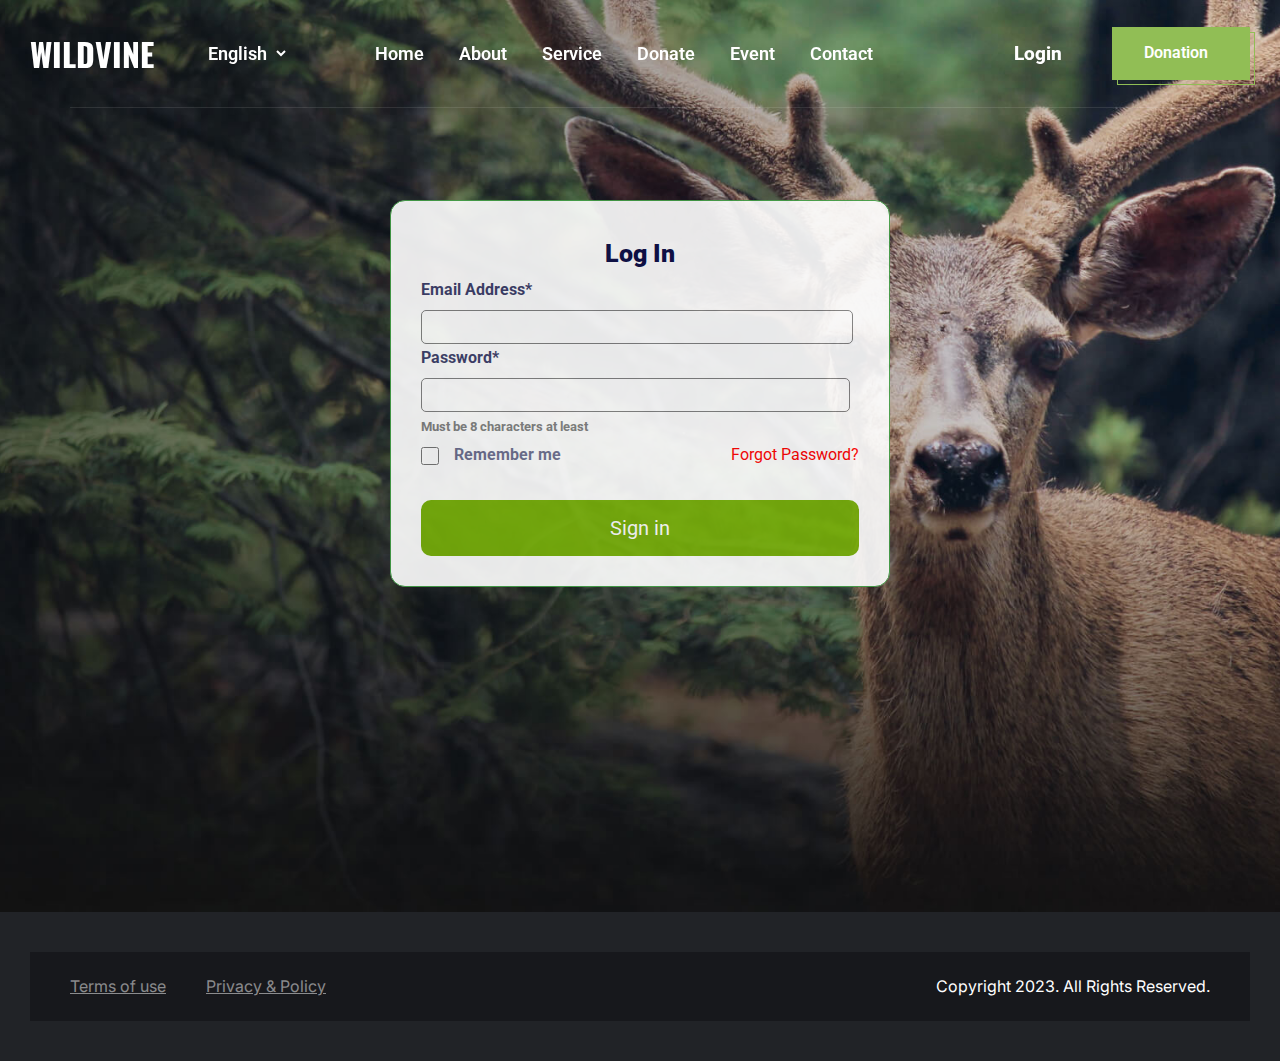
<file: iogin.html>
<!DOCTYPE html>
<html lang="en">

<head>
    <meta charset="UTF-8">
    <meta http-equiv="X-UA-Compatible" content="IE=edge">
    <meta name="viewport" content="width=device-width, initial-scale=1.0">
    <title>Wildvine - Give Love for Saving World Animals</title>

    <!-- 
      - favicon
    -->
    <link rel="shortcut icon" href="./favicon.svg" type="image/svg+xml">
    <!-- 
      - custom css link
    -->
    <link rel="stylesheet" href="./assets/css/style.css">

    <!-- 
      - google font link
    -->
    <link rel="preconnect" href="https://fonts.googleapis.com">
    <link rel="preconnect" href="https://fonts.gstatic.com" crossorigin>
    <link
        href="https://fonts.googleapis.com/css2?family=Inter:wght@400;500;600&family=Roboto:wght@300;400;500;700&family=Oswald:wght@600&display=swap"
        rel="stylesheet">
</head>

<body>

    <header class="header" data-header>
        <div class="container">

            <h1>
                <a href="#" class="logo">Wildvine</a>
            </h1>

            <select name="language" class="lang-switch">

                <option value="english">English</option>
                <option value="french">French</option>
                <option value="spanish">Spanish</option>

            </select>

            <button class="nav-open-btn" aria-label="Open Menu" data-nav-open-btn>
                <ion-icon name="menu-outline"></ion-icon>
            </button>

            <nav class="navbar" data-navbar>

                <button class="nav-close-btn" aria-label="Close Menu" data-nav-close-btn>
                    <ion-icon name="close-outline"></ion-icon>
                </button>

                <a href="#" class="logo">Wildvine</a>

                <ul class="navbar-list">

                    <li>
                        <a href="./index.html" class="navbar-link" data-nav-link>
                            <span>Home</span>

                            <ion-icon name="chevron-forward-outline" aria-hidden="true"></ion-icon>
                        </a>
                    </li>

                    <li>
                        <a href="./index.html#about" class="navbar-link" data-nav-link>
                            <span>About</span>

                            <ion-icon name="chevron-forward-outline" aria-hidden="true"></ion-icon>
                        </a>
                    </li>

                    <li>
                        <a href="./index.html#service" class="navbar-link" data-nav-link>
                            <span>Service</span>

                            <ion-icon name="chevron-forward-outline" aria-hidden="true"></ion-icon>
                        </a>
                    </li>

                    <li>
                        <a href="./index.html#donate" class="navbar-link" data-nav-link>
                            <span>Donate</span>

                            <ion-icon name="chevron-forward-outline" aria-hidden="true"></ion-icon>
                        </a>
                    </li>

                    <li>
                        <a href="./index.html#event" class="navbar-link" data-nav-link>
                            <span>Event</span>

                            <ion-icon name="chevron-forward-outline" aria-hidden="true"></ion-icon>
                        </a>
                    </li>

                    <li>
                        <a href="./contact.html" class="navbar-link" data-nav-link>
                            <span>Contact</span>

                            <ion-icon name="chevron-forward-outline" aria-hidden="true"></ion-icon>
                        </a>
                    </li>

                </ul>

            </nav>

            <div class="header-action">


                <button class="search-btn" aria-label="Search">
                    <ion-icon name="search-outline"></ion-icon>
                </button>


            </div>


            <div class="login-button">

                <a href="./iogin.html">Login</a>
            </div>

            <button class="btn btn-primary">
                <span>Donation</span>

                <ion-icon name="heart-outline" aria-hidden="true"></ion-icon>
            </button>


        </div>

        </div>
    </header>
    <main>
        <article>
            <main>
                <article>

                    <!-- 
    - contact
  -->

                    <section class="hero" id="home">
                        <div class="container ">
                            <div class="login-form-BG">

                                <!-- open -->
                                <section class="login-section">
                                    <h4 class="log-in-header">Log In</h4>
                                    <form class="login-form">

                                        <div class="InputContainer">
                                            <label class="label">Email Address*</label>
                                            <input class="input" type="text">
                                        </div>
                                        <div class="InputContainer">
                                            <label class="label">Password*</label>
                                            <div class="PasswordInputContainer">
                                                <input class="input" type="password">

                                            </div>
                                            <label class="PasswordLabel">Must be 8 characters at least</label>
                                        </div>
                                        <div class="InputContainer RememberForgotContainer">
                                            <div class="RememberMeContainer">
                                                <input type="checkbox" class="CheckboxInput">
                                                <label style="padding-left: 5px;"><b>Remember me</b></label>
                                            </div>
                                            <div class="ForgotPasswordContainer"><a>Forgot Password?</a></div>
                                        </div>
                                </section>
                                <section class="ButtonsContainer">
                                    <div class="SignInButtonContainer">
                                        <button class="SigninButton">Sign in</button>
                                    </div>






                                    </form>

                                </section>



                                <!-- close -->
                            </div>


                        </div>
                    </section>

                </article>
            </main>

        </article>
    </main>

    <!-- 
    - #FOOTER
  -->

    <footer class="footer">
        <div class="container">
            <ul class="footer-list">
                <li>
                    <a href="#" class="footer-link">Terms of use</a>
                </li>
                <li>
                    <a href="#" class="footer-link">Privacy & Policy</a>
                </li>
            </ul>

            <p class="copyright">
                Copyright 2023. All Rights Reserved.
            </p>

        </div>
    </footer>
</body>

</html>
</file>
<file: assets/css/style.css>
/*-----------------------------------*\
  #style.css
\*-----------------------------------*/

/**
 * copyright 2022 codewithsadee
 */





/*-----------------------------------*\
  #CUSTOM PROPERTY
\*-----------------------------------*/

:root {

  /**
   * colors
   */

  --bright-yellow-crayola: hsl(40, 100%, 50%);
  --medium-turquoise: hsl(172, 48%, 59%);
  --silver-chalice: hsl(0, 0%, 70%);
  --eerie-black-1: hsl(0, 0%, 13%);
  --eerie-black-2: hsl(0, 0%, 15%);
  --eerie-black-3: hsl(228, 10%, 10%);
  --raisin-black: hsl(220, 8%, 14%);
  --granite-gray: hsl(0, 0%, 38%);
  --sonic-silver: hsl(0, 0%, 47%);
  --pistachio_50: hsla(86, 45%, 54%, 0.5);
  --baby-powder: hsl(86, 41%, 97%);
  --light-gray: hsl(0, 0%, 80%);
  --pistachio: hsl(86, 45%, 54%);
  --platinum: hsl(0, 0%, 91%);
  --cultured: hsl(0, 0%, 94%);
  --white-60: hsla(0, 0%, 100%, 0.6);
  --white_50: hsla(0, 0%, 100%, 0.5);
  --white_10: hsla(0, 0%, 100%, 0.1);
  --white: hsl(0, 0%, 100%);
  --black: hsl(0, 0%, 0%);
  --jet: hsl(0, 0%, 18%);

  /**
   * typography
   */

  --ff-oswald: 'Oswald', sans-serif;
  --ff-inter: 'Inter', sans-serif;
  --ff-roboto: 'Roboto', sans-serif;

  --fs-1: 13rem;
  --fs-2: 4rem;
  --fs-3: 3.5rem;
  --fs-4: 3rem;
  --fs-5: 2.4rem;
  --fs-6: 2.2rem;
  --fs-7: 2rem;
  --fs-8: 1.8rem;
  --fs-9: 1.5rem;
  --fs-10: 1.4rem;

  --fw-300: 300;
  --fw-500: 500;
  --fw-600: 600;
  --fw-700: 700;

  /**
   * spacing
   */

  --section-padding: 80px;

  /**
   * shadow
   */

  --card-shadow: 0 5px 20px -8px hsla(0, 0%, 0%, 0.15);

  /**
   * transition
   */

  --transition-1: 0.05s ease;
  --transition-2: 0.25s ease;
  --cubic-in: cubic-bezier(0.51, 0.03, 0.64, 0.28);
  --cubic-out: cubic-bezier(0.33, 0.85, 0.4, 0.96);

}





/*-----------------------------------*\
  #RESET
\*-----------------------------------*/

*,
*::before,
*::after {
  margin: 0;
  padding: 0;
  box-sizing: border-box;
}

li { list-style: none; }

a {
  text-decoration: none;
  color: inherit;
}

a,
img,
span,
time,
input,
strong,
button,
ion-icon { display: block; }

img { height: auto; }

ion-icon { pointer-events: none; }

input,
button {
  background: none;
  border: none;
  font: inherit;
}

input { width: 100%; }

button { cursor: pointer; }

:focus-visible { outline-offset: 4px; }

::selection { background-color: var(--white_10); }

html {
  font-family: var(--ff-roboto);
  color: var(--granite-gray);
  font-size: 10px;
  scroll-behavior: smooth;
}

body {
  background-color: var(--white);
  font-size: 1.6rem;
  line-height: 1.8;
  overflow-x: hidden;
}

::-webkit-scrollbar { width: 13px; }

::-webkit-scrollbar-track { background-color: hsl(0, 0%, 95%); }

::-webkit-scrollbar-thumb { background-color: var(--pistachio); }





/*-----------------------------------*\
  #REUSED STYLE
\*-----------------------------------*/

.container { padding-inline: 15px; }

.section-subtitle {
  color: var(--color, var(--pistachio));
  font-size: var(--fs, var(--fs-8));
  font-family: var(--ff, var(--ff-roboto));
  font-weight: var(--fw-600);
  display: flex;
  align-items: center;
  gap: 10px;
}

.h1,
.h2 { font-weight: var(--fw-300); }

.h2,
.h3 { line-height: 1.6; }

.h2 {
  font-size: var(--fs-3);
  color: var(--eerie-black-2);
}

.h3 {
  font-size: var(--fs-5);
  color: var(--eerie-black-2);
}

.h4 {
  color: var(--white);
  font-size: var(--fs-6);
}

.btn {
  position: relative;
  background-color: var(--btn-bg, var(--pistachio));
  color: var(--white);
  font-weight: var(--fw-600);
  padding: 12px 32px;
  display: flex;
  align-items: center;
  gap: 10px;
  transition: var(--transition-2);
}

.btn ion-icon {
  --ionicon-stroke-width: 55px;
  font-size: 1.8rem;
}

.btn:not(.btn-outline)::after {
  content: "";
  position: absolute;
  inset: 0;
  border: 1px solid var(--btn-bg, var(--pistachio));
  transform: translate(5px, 5px);
  transition: var(--transition-2);
}

.btn:is(:hover, :focus)::after { transform: translate(0, 0); }

.btn-secondary { --btn-bg: var(--black); }

.btn-secondary:is(:hover, :focus) { --btn-bg: var(--pistachio); }

.btn-outline {
  border: 2px solid var(--white);
  background-color: transparent;
}

.btn-white {
  --btn-bg: var(--platinum);
  color: var(--black);
}

.section { padding-block: var(--section-padding); }

.w-100 { width: 100%; }

.section-text { line-height: 2; }

.img-cover {
  width: 100%;
  height: 100%;
  object-fit: cover;
}




/*-----------------------------------*\
  #HEADER
\*-----------------------------------*/

.lang-switch,
.header-action { display: none; }

.header {
  position: fixed;
  top: 0;
  left: 0;
  width: 100%;
  background-color: transparent;
  padding-block: 18px;
  z-index: 4;
}

.header::after {
  content: "";
  position: absolute;
  bottom: 0;
  left: 50%;
  transform: translateX(-50%);
  width: calc(100% - 140px);
  height: 1px;
  background-color: var(--white_10);
}

.header.active {
  background-color: var(--eerie-black-1);
  box-shadow: 0 0 10px hsla(0, 0%, 0%, 0.8);
}

.header.active::after { display: none; }

.header .container {
  display: flex;
  justify-content: space-between;
  align-items: center;
  gap: 50px;
}

.logo {
  color: var(--white);
  font-family: var(--ff-oswald);
  font-size: 3.2rem;
  text-transform: uppercase;
}

.nav-open-btn {
  color: var(--white);
  font-size: 3.8rem;
}

.navbar {
  position: fixed;
  background-color: var(--eerie-black-1);
  top: 100%;
  left: 0;
  width: 100%;
  height: 100%;
  outline: 1px solid var(--white_10);
  display: flex;
  flex-direction: column;
  z-index: 1;
  visibility: hidden;
  transition: 0.25s var(--cubic-in);
}

.navbar.active {
  transform: translateY(-100%);
  visibility: visible;
  transition: 0.5s var(--cubic-out);
}

.nav-close-btn {
  color: var(--white);
  font-size: 2.4rem;
  position: absolute;
  top: 15px;
  right: 15px;
}

.nav-close-btn ion-icon { --ionicon-stroke-width: 60px; }

.navbar > .logo {
  font-size: 4rem;
  width: max-content;
  margin-inline: auto;
  margin-block-start: 50px;
}

.navbar-list {
  max-width: 400px;
  width: 100%;
  margin: auto;
  padding-inline: 10px;
  opacity: 0;
  transition: 0.5s ease;
  transition-delay: 0s;
}

.navbar.active .navbar-list {
  opacity: 1;
  transition-delay: 0.25s;
}

.navbar-link {
  color: var(--white);
  font-size: var(--fs-9);
  font-weight: var(--fw-500);
  text-transform: uppercase;
  display: flex;
  justify-content: space-between;
  align-items: center;
  padding-inline: 10px 15px;
  padding-block: 8px;
  transition: var(--transition-1);
}

.navbar-link:is(:hover, :focus) { background-color: var(--pistachio); }





/*-----------------------------------*\
  #HERO
\*-----------------------------------*/

.hero {
  background-color: var(--eerie-black-1);
  color: var(--white);
  min-height: 700px;
  padding-block: 120px 60px;
  display: grid;
  align-items: center;
}

.hero .section-subtitle {
  --color: var(--white);
  --ff: var(--ff-inter);
  --fs: var(--fs-7);
}

.hero-title {
  font-size: var(--fs-2);
  margin-block: 30px;
  line-height: 1.2;
}

.hero-text {
  font-family: var(--ff-inter);
  font-size: var(--fs-8);
  letter-spacing: -1px;
  max-width: 50ch;
  margin-block-end: 30px;
}





/*-----------------------------------*\
  #FEATURES
\*-----------------------------------*/

.features {
  padding-block-start: 0;
  background-color: var(--eerie-black-1);
}

.features-list {
  display: grid;
  gap: 30px;
}

.features-item {
  display: flex;
  align-items: flex-start;
  gap: 25px;
}

.features-item .item-icon {
  color: var(--pistachio);
  font-size: 5.5rem;
  margin-block-start: 10px;
} 

.features-item .item-icon ion-icon { --ionicon-stroke-width: 25px; }

.features-item .item-title { margin-block-end: 10px; }

.features-item .item-text {
  max-width: 25ch;
  color: var(--white_50);
  font-size: var(--fs-9);
}





/*-----------------------------------*\
  #ABOUT
\*-----------------------------------*/

.about { padding-block-start: 120px; }

.about-banner {
  position: relative;
  max-width: max-content;
  margin-block-end: 30px;
}

.deco-title {
  font-size: var(--fs-1);
  font-weight: var(--fw-700);
  white-space: nowrap;
  line-height: 0.5;
  color: transparent;
  -webkit-text-fill-color: transparent;
  -webkit-text-stroke: 1px var(--light-gray);
  transform-origin: top left;
  transform: rotate(0.25turn);
  position: absolute;
  top: 55%;
  left: 100%;
  z-index: -1;
}

.deco-img {
  position: absolute;
  top: -40px;
  left: 0;
  z-index: -1;
}

.about-img {
  max-width: max-content;
  margin-block-end: 30px;
}

.about .section-subtitle { margin-block-end: 10px; }

.tab-nav {
  display: flex;
  flex-wrap: wrap;
  gap: 15px;
  margin-block: 25px 35px;
}

.tab-btn {
  background-color: var(--platinum);
  color: var(--granite-gray);
  font-size: var(--fs-8);
  font-weight: var(--fw-500);
  padding: 10px 32px;
}

.tab-btn.active {
  background-color: var(--pistachio);
  color: var(--white);
}

.tab-list { margin-block: 25px 50px; }

.tab-item {
  display: flex;
  align-items: center;
  gap: 10px;
  padding-block: 5px;
}

.tab-item .item-icon {
  font-size: 3rem;
  color: var(--pistachio);
}

.tab-text {
  color: var(--eerie-black-2);
  font-size: var(--fs-8);
  font-weight: var(--fw-500);
}





/*-----------------------------------*\
  #CTA
\*-----------------------------------*/

.cta-content {
  background-color: var(--pistachio);
  text-align: center;
  padding: 50px 15px;
  margin-block-end: 30px;
}

.cta .section-title {
  color: var(--white);
  font-size: var(--fs-4);
  font-weight: var(--fw-600);
  line-height: 1.2;
  margin-block-end: 25px;
}

.cta .btn-outline { margin-inline: auto; }

.cta-banner { background-color: var(--light-gray); }





/*-----------------------------------*\
  #SERVICE
\*-----------------------------------*/

.service {
  background-color: var(--baby-powder);
  background-repeat: no-repeat;
  background-position: center top;
  margin-block-start: -200px;
  padding-block-start: 200px;
}

.service .section-title { margin-block: 10px 40px; }

.service-list {
  display: grid;
  gap: 30px;
}

.service-card {
  background-color: var(--white);
  text-align: center;
  padding: 45px 40px;
  border-radius: 2px;
  outline: 3px solid transparent;
  box-shadow: var(--card-shadow);
  transition: var(--transition-2);
}

.service-card:is(:hover, :focus-within) { outline-color: var(--pistachio); }

.service-card .card-icon {
  color: var(--pistachio);
  font-size: 7rem;
  max-width: max-content;
  margin-inline: auto;
}

.service-card .card-icon ion-icon { --ionicon-stroke-width: 20px; }

.service-card .card-title {
  letter-spacing: -1px;
  margin-block: 10px;
}

.service-card .card-text { font-family: var(--ff-inter); }

.btn-link {
  display: flex;
  justify-content: center;
  align-items: center;
  gap: 5px;
  color: var(--silver-chalice);
  font-size: var(--fs-8);
  font-weight: var(--fw-600);
  margin-block-start: 15px;
}

.btn-link span { text-decoration: underline; }





/*-----------------------------------*\
  #DONATE
\*-----------------------------------*/

.donate-list {
  display: grid;
  gap: 60px;
}

.donate-card { box-shadow: var(--card-shadow); }

.donate-card .card-banner { background-color: var(--light-gray); }

.donate-card .card-content {
  background-color: var(--white);
  padding: 35px;
}

.progress-wrapper {
  display: flex;
  justify-content: space-between;
  align-items: center;
}

.progress-text {
  display: flex;
  gap: 5px;
  font-size: var(--fs-8);
}

.progress-text data {
  color: var(--eerie-black-2);
  font-weight: var(--fw-600);
}

.donate-card .card-title { --fs-5: 2.1rem; }

.progress-box {
  background-color: var(--cultured);
  border-radius: 20px;
  margin-block: 10px 20px;
}

.progress {
  height: 6px;
  width: 83%;
  background-color: var(--pistachio);
  border-radius: inherit;
}

.progress-value {
  color: var(--pistachio);
  font-size: var(--fs-7);
  font-weight: var(--fw-600);
}

.card-wrapper {
  display: flex;
  flex-wrap: wrap;
  justify-content: space-between;
  align-items: center;
  gap: 5px;
  margin-block: 15px;
}

.donate-card .card-wrapper-text {
  display: flex;
  gap: 5px;
}

.donate-card .card-wrapper-text span {
  color: var(--sonic-silver);
  font-weight: var(--fw-500);
}

.card-wrapper-text data { font-weight: var(--fw-600); }

.card-wrapper-text .green { color: var(--pistachio); }

.card-wrapper-text .yellow { color: var(--bright-yellow-crayola); }

.card-wrapper-text .cyan { color: var(--medium-turquoise); }





/*-----------------------------------*\
  #TESTIMONIALS
\*-----------------------------------*/

.testi { background-color: var(--jet); }

.testi-content { padding: var(--section-padding) 15px; }

.testi .section-title {
  color: var(--white);
  margin-block: 10px 40px;
}

.testi-card { color: var(--white); }

.testi-text,
.testi-name { font-size: var(--fs-8); }

.testi-text,
.testi-title { font-family: var(--ff-inter); }

.testi-text {
  padding-block-end: 30px;
  border-block-end: 1px solid var(--white_10);
  margin-block: 20px 30px;
}

.testi-title {
  color: var(--white_50);
  font-size: var(--fs-10);
}

.testi-banner { background-color: var(--light-gray); }





/*-----------------------------------*\
  #PARTNER
\*-----------------------------------*/

.partner { background-color: var(--baby-powder); }

.partner .container {
  display: flex;
  flex-wrap: wrap;
  justify-content: center;
  align-items: center;
  gap: 50px;
}

.partner-logo .color,
.partner-logo:is(:hover, :focus) .gray { display: none; }

.partner-logo:is(:hover, :focus) .color,
.partner-logo .gray { display: block; }





/*-----------------------------------*\
  #EVENT
\*-----------------------------------*/

.event { padding-block-end: 120px; }

.event .section-subtitle { justify-content: center; }

.event .section-title {
  text-align: center;
  margin-block: 15px 50px;
}

.event-list {
  display: grid;
  gap: 30px;
  margin-block-end: 70px;
}

.event-card {
  border: 1px solid var(--platinum);
  padding: 40px 30px;
  border-radius: 2px;
  outline: 3px solid transparent;
  transition: var(--transition-2);
}

.event-card:is(:hover, :focus-within) { outline-color: var(--pistachio); }

.event-card .card-time {
  background-color: var(--pistachio);
  color: var(--white);
  font-weight: var(--fw-600);
  line-height: 1.3;
  max-width: max-content;
  padding: 10px 20px;
  border-radius: 8px;
  box-shadow: 0 10px 15px var(--pistachio_50);
}

.event-card .card-time .month { font-size: 2.1rem; }

.event-card .card-time .date { font-size: var(--fs-4); }

.event-card .card-subtitle {
  margin-block: 30px 5px;
  color: var(--pistachio);
  font-size: var(--fs-8);
  font-weight: var(--fw-600);
  letter-spacing: -1px;
}

.event-card .card-title {
  color: var(--eerie-black-2);
  letter-spacing: -1px;
}

.event-card .card-text {
  font-family: var(--ff-inter);
  margin-block: 5px 30px;
}

.event .btn-secondary { margin-inline: auto; }





/*-----------------------------------*\
  #INSTA POST
\*-----------------------------------*/

.insta-post-link {
  position: relative;
  background-color: var(--eerie-black-1);
  overflow: hidden;
}

.insta-post-link > img { transition: var(--transition-2); }

.insta-post-link:is(:hover, :focus) > img {
  transform: scale(1.1);
  opacity: 0.5;
}

.insta-post-link > ion-icon {
  color: var(--white);
  font-size: 5rem;
  position: absolute;
  top: 50%;
  left: 50%;
  transform: translate(-50%, -50%);
  opacity: 0;
  transition: var(--transition-2);
}

.insta-post-link:is(:hover, :focus) > ion-icon { opacity: 1; }

.insta-post-list {
  display: flex;
  overflow-x: auto;
  scroll-snap-type: inline mandatory;
}

.insta-post-list::-webkit-scrollbar { display: none; }

.insta-post-item {
  min-width: 90%;
  scroll-snap-align: center;
}





/*-----------------------------------*\
  #FOOTER
\*-----------------------------------*/

.footer {
  background-color: var(--raisin-black);
  color: var(--white);
  font-family: var(--ff-inter);
  padding-block: 40px;
}

.footer .container {
  margin-inline: 15px;
  background-color: var(--eerie-black-3);
  padding: 20px;
}

.footer-list,
.copyright {
  max-width: max-content;
  margin-inline: auto;
}

.footer-list {
  display: flex;
  justify-content: center;
  flex-wrap: wrap;
  gap: 5px 40px;
  margin-block-end: 15px;
}

.footer-link,
.copyright-link {
  text-decoration: underline;
  transition: var(--transition-1);
}

.footer-link {  color: var(--white_50); }

:is(.footer-link, .copyright-link):is(:hover, :focus) { 
  background-color: hsla(0, 0%, 100%, 0.05);
}

.copyright { text-align: center; }

.copyright-link { display: inline-block; }





/*-----------------------------------*\
  #MEDIA QUERIES
\*-----------------------------------*/

/**
 * responsive for larger than 450px screen
 */

@media (min-width: 450px) {

  /**
   * CUSTOM PROPERTY
   */

  :root {

    /**
     * typography
     */

    --fs-3: 4rem;

  }



  /**
   * CTA
   */

  .cta { --fs-4: 4.1rem; }

}





/**
 * responsive for larger than 580px screen
 */

@media (min-width: 580px) {

  /**
   * CUSTOM PROPERTY
   */

  :root {

    /**
     * typography
     */

    --fs-2: 5.5rem;

  }



  /**
   * DONATE
   */

  .donate-card {
    position: relative;
    padding-block-end: 150px;
    box-shadow: none;
  }

  .donate-card .card-content {
    position: absolute;
    width: 85%;
    bottom: 0;
    right: 0;
    border-radius: 4px;
    box-shadow: var(--card-shadow);
  }

  .donate-card .card-title { --fs-5: 2.4rem; }



  /**
   * EVENT
   */

  .event-card {
    display: flex;
    align-items: flex-start;
    gap: 30px;
  }

  .event-card .card-subtitle { margin-block-start: 0; }

  .event-card .card-title {
    font-size: var(--fs-5);
    line-height: 1.4;
  }



  /**
   * INSTA POST
   */

  .insta-post-item { min-width: 45%; }

}





/**
 * responsive for larger than 768px screen
 */

@media (min-width: 768px) {

  /**
   * FEATURES, SERVICE
   */

  .features-list,
  .service-list { grid-template-columns: 1fr 1fr; }



  /**
   * ABOUT
   */

  .banner-row {
    display: flex;
    gap: 20px;
  }

  .deco-title {
    top: 10%;
    left: calc(100% + 40px);
  }

  .about-img { margin-block-end: 0; }

  .about-img:first-child { margin-block-end: 30px; }



  /**
   * TESTIMONIALS
   */

  .testi-card {
    display: flex;
    align-items: flex-start;
    gap: 30px;
  }

  .testi-text { margin-block-start: 0; }



  /**
   * INSTA POST
   */

  .insta-post-item { min-width: 32%; }



  /**
   * FOOTER
   */

  .footer .container {
    display: flex;
    align-items: center;
    justify-content: space-between;
    gap: 40px;
    padding-inline: 40px;
  }

  .footer-list,
  .copyright { margin-inline: 0; }

  .footer-list { margin-block-end: 0; }

}





/**
 * responsive for larger than 992px screen
 */

@media (min-width: 992px) {

  /**
   * CUSTOM PROPERTY
   */

  :root {

    /**
     * typography
     */

    --fs-2: 7.5rem;

  }



  /**
   * HEADER
   */

  .header { transition: var(--transition-2); }

  .header-action {
    display: flex;
    align-items: center;
    gap: 50px;
  }

  .search-btn {
    color: var(--white);
    font-size: 2.6rem;
  }

  .search-btn ion-icon { --ionicon-stroke-width: 50px; }



  /**
   * HERO
   */

  .hero {
    background-image: url("../images/hero.jpg");
    background-repeat: no-repeat;
    background-size: cover;
    background-position: left;
    min-height: 780px;
  }



  /**
   * FEATURES
   */

  .features { padding-block-start: var(--section-padding); }

  .features-list { grid-template-columns: repeat(4, 1fr); }



  /**
   * ABOUT
   */

  .banner-col { width: 50%; }

  .about-img { max-width: 100%; }

  .about-img-2 {
    min-width: 120%;
    margin-inline-start: -20%;
  }

  .about-img-3 { max-width: 90%; }

  .about .container {
    display: grid;
    grid-template-columns: 1fr 0.8fr;
    align-items: flex-start;
    gap: 120px;
  }

  .about-banner { margin-block-end: 0; }



  /**
   * CTA
   */

  .cta .container {
    display: grid;
    grid-template-columns: 1fr 0.7fr;
    gap: 30px;
  }

  .cta-content { margin-block-end: 0; }

  .cta .section-title { --fs-4: 5rem; }



  /**
   * SERVICE
   */

  .service-list { grid-template-columns: repeat(4, 1fr); }



  /**
   * DONATE
   */

  .donate-list {
    grid-template-columns: 1fr 1fr;
    column-gap: 30px;
  }



  /**
   * TESTIMONIALS
   */

  .testi {
    display: grid;
    grid-template-columns: 1fr 1fr;
  }

  .testi-content { padding-inline: 30px 50px; }



  /**
   * EVENT
   */

  .event-card .wrapper {
    display: flex;
    flex-grow: 1;
    justify-content: space-between;
    align-items: center;
  }

  .event-card .card-text { margin-block-end: 0; }



  /**
   * INSTA POST
   */

  .insta-post-item { min-width: 24%; }

}





/**
 * responsive for larger than 1200px screen
 */

@media (min-width: 1200px) {

  /**
   * CUSTOM PROPERTY
   */

  :root {

    /**
     * typography
     */

    --fs-3: 4.4rem;

  }



  /**
   * REUSED STYLE
   */

  .container {
    max-width: 1400px;
    width: 100%;
    margin-inline: auto;
    padding-inline: 30px;
  }

  .section-title { line-height: 1.2; }



  /**
   * HEADER
   */

  .nav-open-btn,
  .nav-close-btn,
  .navbar > .logo,
  .navbar-link > ion-icon { display: none; }

  .header { padding-block: 25px; }

  .lang-switch {
    position: relative;
    display: block;
    background-color: transparent;
    border: none;
    color: var(--white);
    font: inherit;
    font-size: var(--fs-8);
    font-weight: var(--fw-600);
  }

  .lang-switch option { color: var(--eerie-black-1); }

  .navbar {
    all: unset;
    margin-inline: auto;
  }

  .navbar-list {
    all: unset;
    display: flex;
    gap: 10px;
  }

  .navbar-link {
    font-size: var(--fs-8);
    font-weight: var(--fw-600);
    text-transform: capitalize;
    transition: var(--transition-2);
  }

  .navbar-link:is(:hover, :focus) { background: none; }

  .navbar-list:hover .navbar-link:not(:hover) { color: var(--white-60); }



  /**
   * HERO
   */

  .hero {
    padding-block: 200px 325px;
    background-position: center;
  }



  /**
   * FEATURES
   */

  .features {
    padding-block-start: 0;
    margin-block-start: -185px;
    background-color: transparent;
  }



  /**
   * ABOUT
   */

  .deco-img { left: -35px; }



  /**
   * DONATE
   */

  .donate-card { padding-inline-end: 120px; }

  .donate-card .card-content { width: 65%; }



  /**
   * PARTNER
   */

  .partner .container { justify-content: space-evenly; }



  /**
   * INSTA POST
   */

  .insta-post-item { min-width: 20%; }



  /**
   * FOOTER
   */

  .footer .container {
    margin-inline: 30px;
    width: auto;
  }

}

/* ------- contact-form ------- */

.contact-form-BG{
  max-width: 100%;
  overflow: hidden;

}

.log-in-header {
    color: #0c0e47;
    text-align: center;
    font-size: 25px;
    /* font-weight: bold !important; */
    font-weight: 900;
}

.submit-button {
  display: flex;
  /* max-width: 500px !important; */
  justify-content: start;
}

#contact input[type="text"],
#contact input[type="email"],
#contact input[type="tel"],
#contact input[type="url"],
#contact textarea,
#contact button[type="submit"] {
  font: 400 12px/16px "Roboto", Helvetica, Arial, sans-serif;
}

#contact {
  background: #F9F9F9;
  border: 1px solid #78b009;
  border-radius: 12px;
  padding: 25px;
  margin: 0px 50px;
  box-shadow: 0 0 20px 0 rgba(0, 0, 0, 0.2), 0 5px 5px 0 rgba(0, 0, 0, 0.24);
  opacity: 90%;
}

#contact h3 {
  display: block;
  font-size: 30px;
  font-weight: 500;
  margin-bottom: 10px;
  color: #0c0e47;
  /* text-align: center; */
}

#contact h4 {
  margin: 5px 0 15px;
  display: block;
  font-size: 17px;
  font-weight: 400;
  color: #0c0e47;
  /* text-align: center; */
  opacity: 80%;
}

fieldset {
  border: medium none !important;
  margin: 0 0 10px;
  min-width: 100%;
  padding: 0;
  width: 100%;
}

#contact input[type="text"],
#contact input[type="email"],
#contact input[type="tel"],
#contact input[type="url"],
#contact textarea {
  width: 100%;
  border: 1px solid #ccc;
  background: #FFF;
  margin: 0 0 5px;
  padding: 10px;
  border-radius: 5px;
}

#contact input[type="text"]:hover,
#contact input[type="email"]:hover,
#contact input[type="tel"]:hover,
#contact input[type="url"]:hover,
#contact textarea:hover {
  -webkit-transition: border-color 0.3s ease-in-out;
  -moz-transition: border-color 0.3s ease-in-out;
  transition: border-color 0.3s ease-in-out;
  border: 1px solid #aaa;
}

#contact textarea {
  height: 100px;
  max-width: 100%;
  resize: none;
}

#contact button[type="submit"] {
  cursor: pointer;
  width: 30%;
  border: none;
  background: #78b009;
  color: #FFF;
  margin: 0 0 5px;
  padding: 10px;
  font-size: 15px;
  border-radius: 5px;
}

#contact button[type="submit"]:hover {
  background: #43A047;
  -webkit-transition: background 0.3s ease-in-out;
  -moz-transition: background 0.3s ease-in-out;
  transition: background-color 0.3s ease-in-out;
}

#contact button[type="submit"]:active {
  box-shadow: inset 0 1px 3px rgba(0, 0, 0, 0.5);
}

.copyright {
  text-align: center;
}

#contact input:focus,
#contact textarea:focus {
  outline: 0;
  border: 1px solid #aaa;
}

::-webkit-input-placeholder {
  color: #888;
}

:-moz-placeholder {
  color: #888;
}

::-moz-placeholder {
  color: #888;
}

:-ms-input-placeholder {
  color: #888;
}


/** --------loge-in------ **/

.login-button a {
  font-size: 19px;
  font-weight: 800;
 color: #FFF;
}


.login-form-BG{
  background-color: #FFF;
  max-width: 500px;
  max-height: 700px;
  margin: 0 auto;
  border: 1px solid #43A047;
  padding: 30px;
  border-radius: 15px;
  opacity: 90%;
}




.FormContainer{
  padding-top: 20px;
  padding-bottom: 20px;
  height: max-content;
}

.FormContainer .InputContainer{
  padding-top: 10px;
  padding-bottom: 10px;
  height: max-content;
}

.InputContainer .label{
  display: block;
  font-weight: bold;
  padding-bottom: 5px;
  color: #0c0e47;
    opacity: 80%;
}


.InputContainer .input{
  width: calc(100% - 6px);
  line-height: var(--input-height);
  font-size: large;
  border-radius: 5px;
  border: 1px solid grey;
}

.InputContainer .PasswordInputContainer{
  display: flex;
  /* justify-content: center; */
  align-items: center;
  width: 100%;
  margin: 0px;
}

.InputContainer .PasswordInputContainer .input{
  width: 98%;
}

.InputContainer .PasswordInputContainer .ShowPasswordButton{
  cursor: pointer;
  width: 10%;
  height: calc(var(--input-height) + 4px);
  border-top-right-radius: 5px;
  border-bottom-right-radius: 5px;
  border: 1px solid grey;
  display: flex;
  justify-content: center;
  align-items: center;
  background-color: white;
  border-left: 0px;
}

.InputContainer .PasswordInputContainer .ShowPasswordButton:hover svg{
  fill: black;
}

.InputContainer .PasswordLabel{
  font-weight: bold;
  color: gray;
  font-size: 13px;
  padding-top: 5px;
}

.InputContainer.RememberForgotContainer{
  display: flex;
  justify-content: space-between;
  align-items: center;
  width: 100%;
}

.InputContainer .CheckboxInput{
  margin: 0px;
  width: 18px;
  height: 18px;
}

.RememberMeContainer {
  display: flex;
  align-items: center;
  gap: 10px;
}

.RememberMeContainer b {
  
  color: #0c0e47;
  opacity: 60%;
}

.ForgotPasswordContainer{
  color: red;
  cursor: pointer;
}

.ButtonsContainer .SignInButtonContainer .SigninButton:hover{
  background-color: #78b009;
}

.ButtonsContainer .SignInButtonContainer .SigninButton{
  width: 100%;
  background-color: #78b009;
  color: white;
  border-radius: 10px;
  border: 0px;
  padding: 10px;
  font-size: 20px;
  cursor: pointer;
}


.ButtonsContainer {
  margin-top: 30px;
}
</file>
